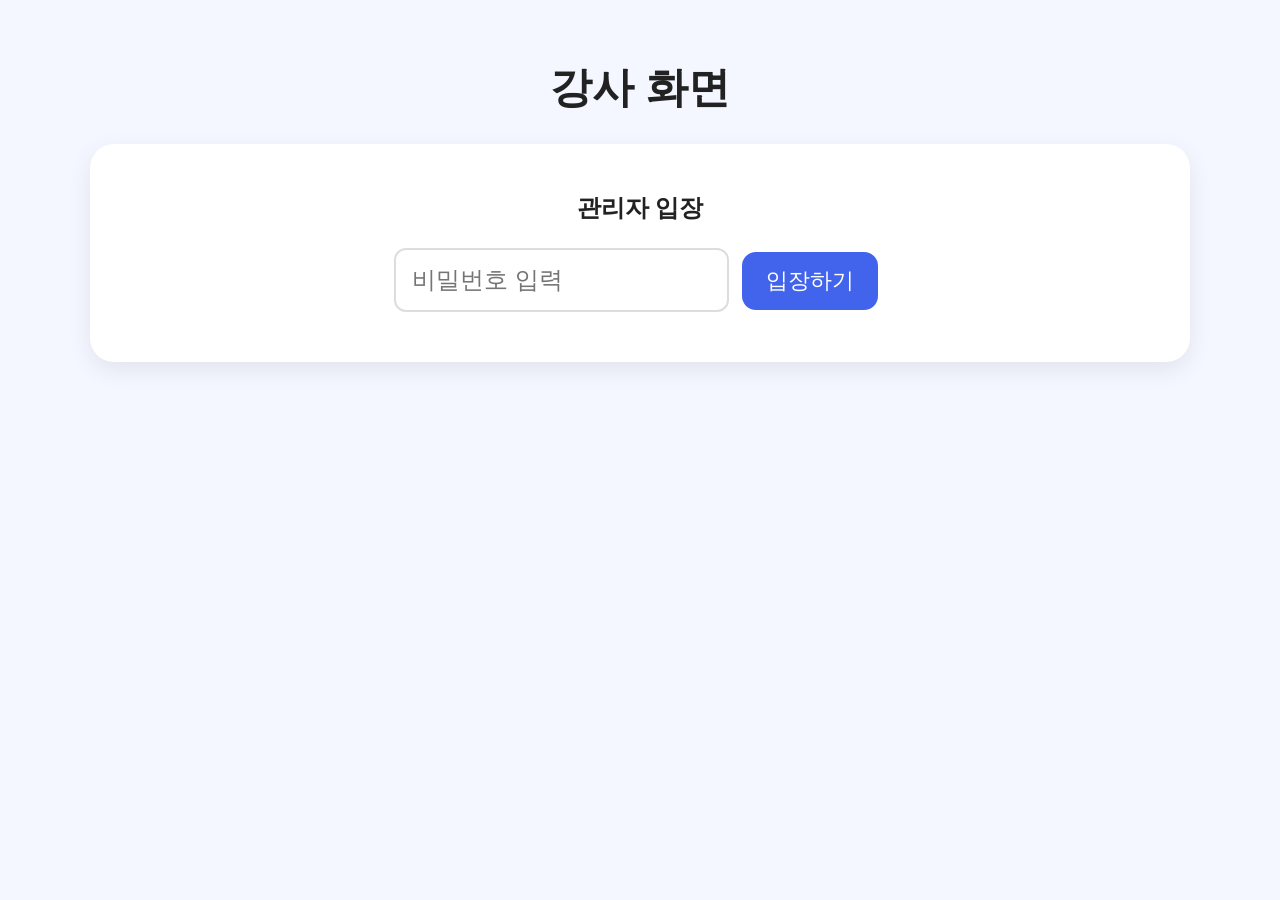
<file: admin/index.html>
<!DOCTYPE html>
<html lang="ko">
<head>
  <meta charset="UTF-8">
  <meta name="viewport" content="width=device-width, initial-scale=1.0">
  <title>실시간 단어 찾기 게임</title>
  <link rel="stylesheet" href="../style.css">
</head>
<body>
  <div id="app"></div>
  <script type="module" src="../app.js"></script>
</body>
</html>
</file>
<file: style.css>
body {
  margin: 0;
  font-family: Arial, sans-serif;
  background: #f4f7ff;
  color: #222;
}

.container {
  max-width: 1100px;
  margin: 0 auto;
  padding: 32px;
  text-align: center;
}

h1 {
  font-size: 42px;
}

.card {
  background: white;
  border-radius: 24px;
  padding: 28px;
  margin-top: 24px;
  box-shadow: 0 8px 24px rgba(0, 0, 0, 0.08);
}

input {
  font-size: 24px;
  padding: 16px;
  border-radius: 12px;
  border: 2px solid #ddd;
}

button {
  font-size: 22px;
  padding: 14px 24px;
  margin: 8px;
  border: none;
  border-radius: 14px;
  background: #4263eb;
  color: white;
  cursor: pointer;
}

button:hover {
  opacity: 0.85;
}

.start {
  background: #2f9e44;
}

.reset {
  background: #e03131;
}

.hidden {
  display: none;
}

.word-board {
  display: grid;
  grid-template-columns: repeat(6, 1fr);
  gap: 14px;
  margin-top: 24px;
}

.word-board button {
  background: #fff3bf;
  color: #222;
  font-size: 26px;
  font-weight: bold;
  min-height: 70px;
}

.ranking {
  font-size: 28px;
  line-height: 1.8;
}
</file>
